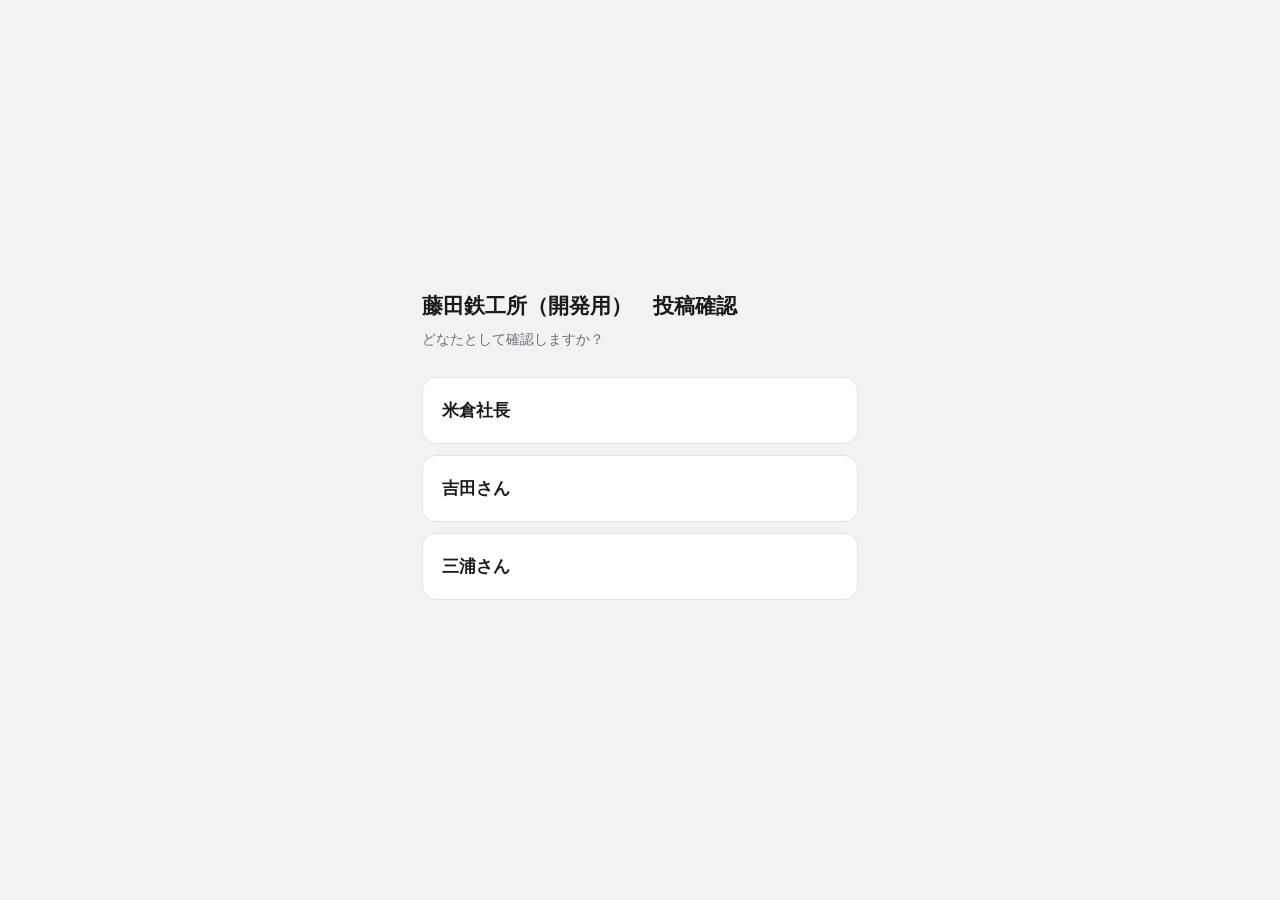
<file: _dev/index.html>
<!doctype html>
<html lang="ja">
<head>
<meta charset="utf-8">
<meta name="viewport" content="width=device-width, initial-scale=1, viewport-fit=cover">
<meta name="robots" content="noindex, nofollow">
<title>投稿確認（開発用）</title>
<link rel="stylesheet" href="../assets/app.css?v=22">
</head>
<body>
<div id="app"></div>
<script src="./config.js"></script>
<script src="./mock.js"></script>
<script src="../assets/app.js?v=22"></script>
</body>
</html>
</file>
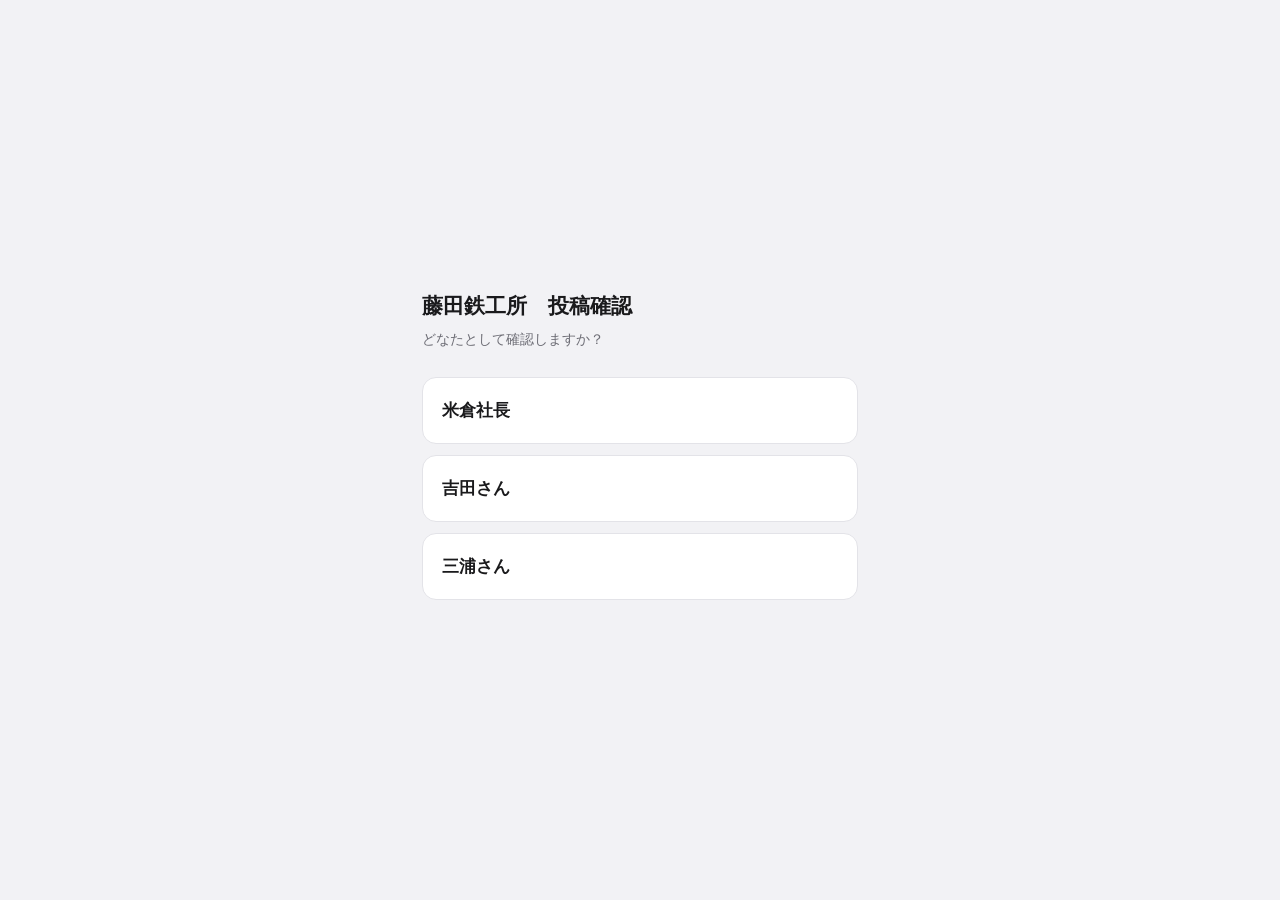
<file: fujita-8k3mz9/index.html>
<!doctype html>
<html lang="ja">
<head>
<meta charset="utf-8">
<meta name="viewport" content="width=device-width, initial-scale=1, viewport-fit=cover">
<meta name="robots" content="noindex, nofollow">
<meta name="referrer" content="no-referrer">
<title>投稿確認</title>
<link rel="stylesheet" href="../assets/app.css?v=13">
</head>
<body>
<div id="app"></div>
<script src="./config.js"></script>
<script src="../assets/app.js?v=13"></script>
</body>
</html>
</file>
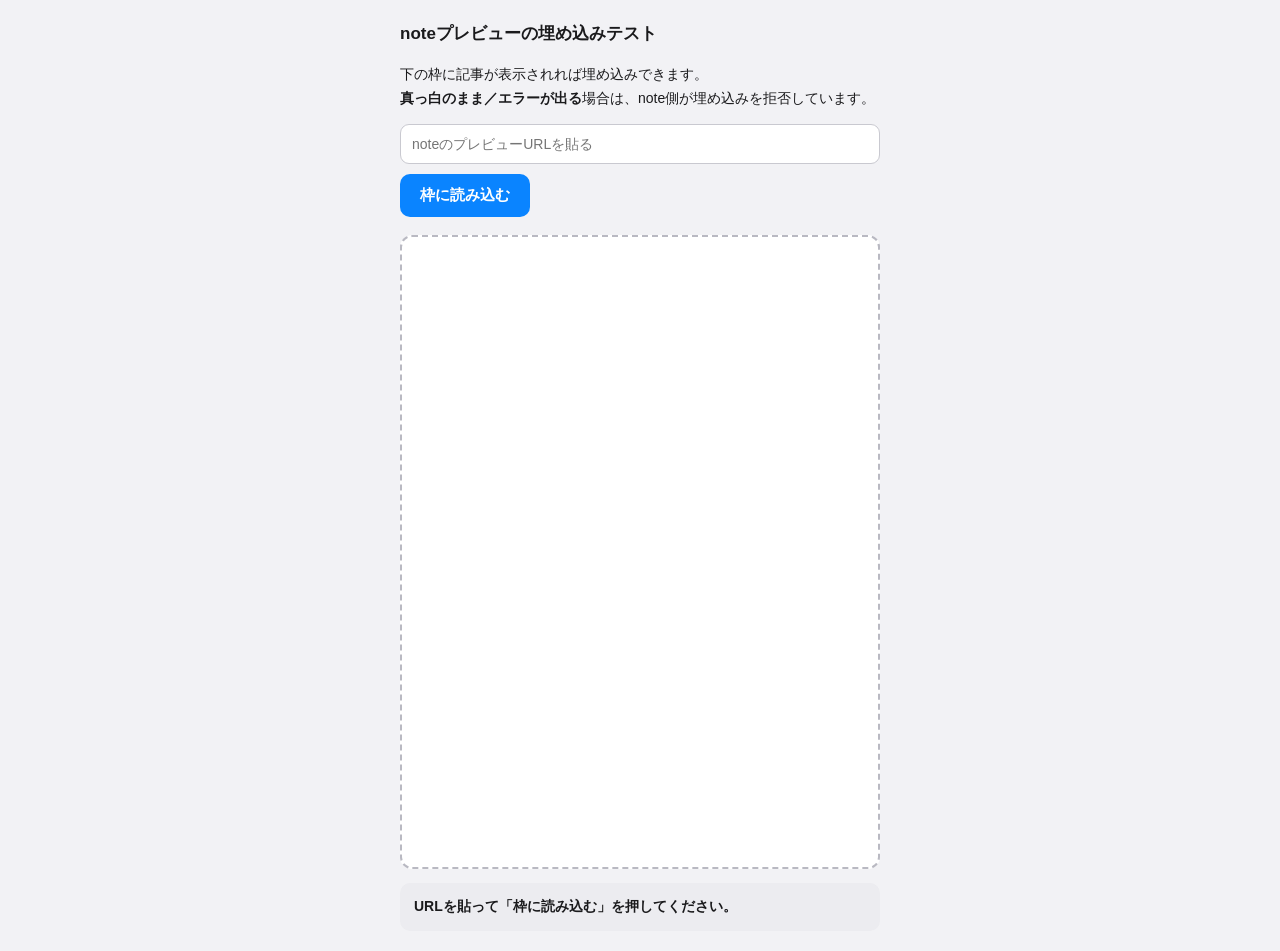
<file: _dev/note-embed-test.html>
<!doctype html>
<html lang="ja">
<head>
<meta charset="utf-8">
<meta name="viewport" content="width=device-width, initial-scale=1">
<title>noteプレビュー 埋め込みテスト</title>
<style>
  body { font-family: -apple-system, "Hiragino Sans", sans-serif; margin: 0; padding: 20px;
         background: #f2f2f5; color: #1a1a1c; line-height: 1.7; }
  .wrap { max-width: 480px; margin: 0 auto; }
  h1 { font-size: 17px; margin: 0 0 14px; }
  p { font-size: 14px; margin: 0 0 14px; }
  input { width: 100%; padding: 11px; font-size: 14px; border: 1px solid #c9c9d0;
          border-radius: 9px; box-sizing: border-box; }
  button { margin-top: 10px; padding: 12px 20px; border: 0; border-radius: 10px;
           background: #0a84ff; color: #fff; font-size: 15px; font-weight: 700; }
  .frame { margin-top: 18px; border: 2px dashed #b9b9c2; border-radius: 12px;
           overflow: hidden; background: #fff; height: 70vh; }
  iframe { width: 100%; height: 100%; border: 0; }
  .verdict { margin-top: 14px; padding: 12px 14px; border-radius: 10px;
             font-size: 14px; font-weight: 700; background: #ececf0; }
</style>
</head>
<body>
<div class="wrap">
  <h1>noteプレビューの埋め込みテスト</h1>
  <p>下の枠に記事が表示されれば埋め込みできます。<br>
     <b>真っ白のまま／エラーが出る</b>場合は、note側が埋め込みを拒否しています。</p>

  <input id="u" placeholder="noteのプレビューURLを貼る">
  <button id="go">枠に読み込む</button>

  <div class="frame"><iframe id="f" title="preview"></iframe></div>
  <div class="verdict" id="v">URLを貼って「枠に読み込む」を押してください。</div>
</div>

<script>
  var f = document.getElementById('f');
  var v = document.getElementById('v');

  document.getElementById('go').addEventListener('click', function () {
    var url = document.getElementById('u').value.trim();
    if (!url) return;
    v.textContent = '読み込み中…（10秒ほど待ってから枠を見てください）';
    f.src = url;
  });

  // 埋め込みが拒否されると load は起きるが中身が読めない、という状態になる
  f.addEventListener('load', function () {
    if (!f.src) return;
    var ok = false;
    try { ok = !!(f.contentWindow && f.contentWindow.location.href); } catch (e) { ok = true; }
    v.textContent = ok
      ? '枠に記事が出ていれば「埋め込みOK」です。真っ白ならNGです。'
      : '枠が空のままなら、note側が埋め込みを拒否しています（NG）。';
  });
</script>
</body>
</html>
</file>
<file: assets/app.css>
/* 投稿確認プレビュー — 共通スタイル
   見た目の再現より「確認しやすさ」を優先した作り。
   動画は枠の中に閉じ込め、文章と判定ボタンには絶対にかぶせない。 */

:root {
  color-scheme: light;
  --bg: #f2f2f5;
  --card: #ffffff;
  --line: #e3e3e8;
  --text: #1a1a1c;
  --muted: #6d6d75;
  --blue: #0a84ff;
  --ok: #10803f;
  --ok-bg: #e6f5ec;
  --warn: #9a5b00;
  --warn-bg: #fdf1de;
  --safe-b: env(safe-area-inset-bottom, 0px);
}

* { box-sizing: border-box; }
[hidden] { display: none !important; }

html, body {
  margin: 0;
  padding: 0;
  min-height: 100%;
  background: var(--bg);
  color: var(--text);
}

body {
  font-family: -apple-system, BlinkMacSystemFont, "Hiragino Sans", "Hiragino Kaku Gothic ProN",
               "Noto Sans JP", "Yu Gothic", Meiryo, sans-serif;
  font-size: 16px;
  line-height: 1.6;
  -webkit-text-size-adjust: 100%;
  -webkit-font-smoothing: antialiased;
}

button { font: inherit; color: inherit; background: none; border: 0; padding: 0; cursor: pointer; }

.wrap { max-width: 480px; margin: 0 auto; }

/* ---------- 名前選択 ---------- */

.gate {
  min-height: 100dvh;
  display: flex;
  flex-direction: column;
  justify-content: center;
  padding: 32px 22px;
}

.gate h1 { font-size: 21px; margin: 0 0 6px; }
.gate p { color: var(--muted); font-size: 14px; margin: 0 0 26px; }

.gate button {
  display: block;
  width: 100%;
  padding: 19px;
  margin-bottom: 11px;
  background: var(--card);
  border: 1px solid var(--line);
  border-radius: 14px;
  font-size: 17px;
  font-weight: 700;
  text-align: left;
}

.gate button:active { background: #ececf0; }

/* ---------- 上部バー ---------- */

.topbar {
  position: sticky;
  top: 0;
  z-index: 30;
  background: rgba(242, 242, 245, .93);
  backdrop-filter: saturate(180%) blur(12px);
  border-bottom: 1px solid var(--line);
}

.topbar .inner { max-width: 480px; margin: 0 auto; padding: 10px 14px 0; }
.topbar .r1 { display: flex; align-items: center; gap: 10px; }
.topbar h1 {
  flex: 1;
  min-width: 0;
  font-size: 16px;
  font-weight: 700;
  margin: 0;
  white-space: nowrap;
  overflow: hidden;
  text-overflow: ellipsis;
}

.whoami {
  flex: 0 0 auto;
  font-size: 12px;
  color: var(--muted);
  border: 1px solid var(--line);
  background: var(--card);
  border-radius: 999px;
  padding: 6px 12px;
  line-height: 1.2;
}

.whoami b { color: var(--text); font-weight: 700; }
.whoami span { color: var(--blue); margin-left: 6px; }

.tabs { display: flex; gap: 5px; padding: 9px 0 9px; overflow-x: auto; scrollbar-width: none; }
.tabs::-webkit-scrollbar { display: none; }

.tab {
  flex: 0 0 auto;
  display: flex;
  align-items: center;
  gap: 6px;
  border: 1px solid var(--line);
  background: var(--card);
  border-radius: 999px;
  padding: 8px 14px;
  font-size: 14px;
  font-weight: 700;
  color: var(--muted);
  white-space: nowrap;
}

.tab[aria-selected="true"] { background: #1a1a1c; border-color: #1a1a1c; color: #fff; }

.tab .count {
  min-width: 19px;
  height: 19px;
  padding: 0 6px;
  border-radius: 999px;
  background: #ff3b30;
  color: #fff;
  font-size: 12px;
  font-weight: 700;
  line-height: 19px;
  text-align: center;
}

/* ---------- 残り件数 ---------- */

.summary {
  padding: 16px 16px 4px;
  font-size: 14px;
  color: var(--muted);
}

.summary b { color: var(--text); font-size: 17px; font-weight: 700; }

/* ---------- カード ---------- */

.list { padding: 0 12px 40px; }

.card {
  background: var(--card);
  border: 1px solid var(--line);
  border-radius: 16px;
  margin-top: 14px;
  overflow: hidden;
}

.card.done { opacity: .62; }
.card.done:focus-within { opacity: 1; }

.head {
  display: flex;
  align-items: center;
  gap: 8px;
  flex-wrap: wrap;
  padding: 14px 16px 10px;
}

.badge {
  font-size: 12px;
  font-weight: 700;
  border-radius: 999px;
  padding: 4px 10px;
  white-space: nowrap;
}

.badge.wait { background: #ececf0; color: var(--muted); }
.badge.ok   { background: var(--ok-bg);   color: var(--ok); }
.badge.fix  { background: var(--warn-bg); color: var(--warn); }
.badge.kind { background: #e8f0fe; color: #1a56b8; }
.badge.kind.note { background: #e3f5f0; color: #0b7c6a; }
.badge.collab { background: #f3e8fd; color: #6b30b8; }

.when { width: 100%; font-size: 13px; color: var(--muted); }

/* ---------- 動画 ---------- */

.stage {
  display: flex;
  justify-content: center;
  background: #000;
}

/* 幅いっぱいにして、高さを幅から計算する。
   枠を細くするとドライブのプレイヤーが最低幅で収まらず、右側が切れてしまうため。
   比率計算はブラウザ任せにせず calc で出すので端末差も出ない。 */
.stage { --w: calc(min(100vw, 480px) - 26px); }
.stage .box { position: relative; overflow: hidden; background: #000; width: 100%; }

.stage.ar916 .box { height: calc(var(--w) * 16 / 9); }
.stage.ar45  .box { height: calc(var(--w) * 5 / 4); }
.stage.ar169 .box { height: calc(var(--w) * 9 / 16); }
/* noteの見出し画像。実寸1280×670に合わせる */
.stage.ar1911 .box { height: calc(var(--w) * 670 / 1280); }

/* 見出し画像は本番と同じく切り抜いて見せる（contain だと切れ方が分からない） */
.stage.cover { background: #eceff3; }
.stage.cover .box { background: #eceff3; }
.stage.cover .box img { object-fit: cover; background: #eceff3; }

.stage .box img,
.stage .box video { width: 100%; height: 100%; object-fit: contain; display: block; background: #000; }

/* ドライブのプレイヤーは中身を触れないので、大きめに描画してから縮める。
   動画の見える大きさは変わらないまま、ボタンや操作バーだけが小さくなる。 */
.stage .box iframe {
  position: absolute;
  top: -30%;
  left: -30%;
  width: 160%;
  height: 160%;
  border: 0;
  transform: scale(.625);
  transform-origin: center center;
}

/* こちら側の再生ボタン。映像の真ん中を避けて左下に置く */
.stage .tap {
  position: absolute;
  inset: 0;
  display: flex;
  align-items: flex-end;
  padding: 14px;
  pointer-events: none;
}

.stage .tap .pb {
  width: 50px;
  height: 50px;
  border-radius: 50%;
  background: rgba(0, 0, 0, .55);
  backdrop-filter: blur(4px);
  display: grid;
  place-items: center;
  box-shadow: 0 2px 10px rgba(0, 0, 0, .4);
}

.stage .tap svg { width: 22px; height: 22px; margin-left: 3px; }
.stage .box.playing .tap { opacity: 0; transition: opacity .2s; }

.stage .box.blank {
  width: 100%;
  height: 180px;
  display: grid;
  place-items: center;
  background: #17171a;
  color: #8a8a90;
  font-size: 14px;
}

.under { padding: 12px 16px 0; text-align: center; }

.hint-play {
  font-size: 12.5px;
  line-height: 1.6;
  color: var(--muted);
}

.hint-play b { color: var(--text); font-weight: 700; }

.watch {
  display: inline-flex;
  align-items: center;
  gap: 7px;
  margin-top: 11px;
  padding: 11px 20px;
  border: 1px solid var(--line);
  border-radius: 11px;
  background: var(--card);
  color: var(--blue);
  font-size: 14px;
  font-weight: 700;
  text-decoration: none;
}

.watch:active { background: #eef5ff; }
.watch svg { width: 16px; height: 16px; }

/* 複数枚 */

.carousel { display: flex; overflow-x: auto; scroll-snap-type: x mandatory; scrollbar-width: none; width: 100%; }
.carousel::-webkit-scrollbar { display: none; }
.carousel .box { flex: 0 0 100%; scroll-snap-align: center; }

.dots { display: flex; justify-content: center; gap: 6px; padding: 10px 0 0; background: #000; }
.dots i { width: 7px; height: 7px; border-radius: 50%; background: #4a4a50; }
.dots i.on { background: #fff; }

/* ---------- 本文 ---------- */

.sec { padding: 16px 16px 0; }

.sec h3 {
  margin: 0 0 8px;
  font-size: 12px;
  font-weight: 700;
  color: var(--muted);
  letter-spacing: .06em;
}

.caption {
  font-size: 15.5px;
  line-height: 1.75;
  white-space: pre-wrap;
  overflow-wrap: anywhere;
}

.yt-title { font-size: 17px; font-weight: 700; line-height: 1.5; margin-bottom: 10px; }

/* ---------- note記事 ---------- */

.note-title {
  font-size: 20px;
  font-weight: 700;
  line-height: 1.5;
  letter-spacing: .01em;
  margin-bottom: 6px;
  overflow-wrap: anywhere;
}

.note-meta { font-size: 12px; color: var(--muted); margin-bottom: 16px; }

.note-body {
  font-size: 15.5px;
  line-height: 1.95;
  overflow-wrap: anywhere;
}

.note-body p { margin: 0 0 1.25em; }
.note-body p.empty { color: var(--muted); }

.note-body .nh2 {
  font-size: 18px;
  font-weight: 700;
  line-height: 1.55;
  margin: 1.9em 0 .7em;
}

.note-body .nh3 {
  font-size: 16px;
  font-weight: 700;
  line-height: 1.55;
  margin: 1.6em 0 .6em;
}

.note-body blockquote {
  margin: 0 0 1.25em;
  padding: 2px 0 2px 14px;
  border-left: 3px solid #d6d6dd;
  color: var(--muted);
}

.note-body ul { margin: 0 0 1.25em; padding-left: 1.35em; }
.note-body li { margin-bottom: .35em; }
.note-body hr { border: 0; border-top: 1px solid var(--line); margin: 2em 0; }
.note-body a { color: var(--blue); overflow-wrap: anywhere; }
.note-body .doc-img { margin: 1.5em 0; }

.note-body .doc-img img {
  display: block;
  width: 100%;
  height: auto;
  border-radius: 10px;
  background: #eceff3;
}

/* プレビューへのリンク */

.sec.preview { text-align: center; padding-top: 20px; }

.sec.preview .lead {
  font-size: 13.5px;
  line-height: 1.7;
  color: var(--muted);
  margin-bottom: 13px;
}

.watch.big {
  display: flex;
  width: 100%;
  justify-content: center;
  margin-top: 0;
  padding: 15px 20px;
  font-size: 15px;
  border-color: #b9d4ff;
  background: #f2f8ff;
}

.doc-err {
  margin-bottom: 14px;
  padding: 11px 13px;
  border-radius: 10px;
  background: var(--warn-bg);
  color: var(--warn);
  font-size: 13px;
  line-height: 1.6;
  font-weight: 600;
}

.doc-err span { display: block; margin-top: 4px; font-weight: 400; opacity: .8; overflow-wrap: anywhere; }

.note-body > :first-child { margin-top: 0; }
.note-body > :last-child { margin-bottom: 0; }

.tags {
  margin-top: 12px;
  font-size: 15px;
  line-height: 1.7;
  color: #1a56b8;
  overflow-wrap: anywhere;
}

.tag { color: #1a56b8; }

.copy {
  margin-top: 12px;
  border: 1px solid var(--line);
  border-radius: 9px;
  padding: 8px 14px;
  font-size: 13px;
  font-weight: 600;
  color: var(--muted);
}

/* ---------- 確認ログ ---------- */

.logs { margin-top: 18px; border-top: 1px solid var(--line); padding-top: 14px; }

.log {
  display: flex;
  gap: 9px;
  align-items: flex-start;
  padding: 7px 0;
  font-size: 14px;
  line-height: 1.6;
}

.log .who { flex: 0 0 auto; font-weight: 700; }
.log .r { flex: 0 0 auto; font-size: 12px; font-weight: 700; border-radius: 999px; padding: 2px 8px; }
.log .r.ok  { background: var(--ok-bg);   color: var(--ok); }
.log .r.fix { background: var(--warn-bg); color: var(--warn); }
.log .txt { flex: 1 1 100%; color: var(--text); }
.log .at { flex: 0 0 auto; font-size: 12px; color: var(--muted); }

/* ---------- 判定 ---------- */

.decide { padding: 18px 16px calc(18px + var(--safe-b)); }
.decide.top-line { border-top: 1px solid var(--line); margin-top: 18px; }
.row { display: flex; gap: 10px; }

.btn {
  flex: 1;
  padding: 16px 10px;
  border-radius: 12px;
  font-size: 16px;
  font-weight: 700;
  text-align: center;
  background: #ececf0;
  color: var(--text);
}

.btn.primary { background: var(--blue); color: #fff; }
.btn.ghost { flex: 0 0 100px; }
.btn:disabled { opacity: .5; }

.btn.edit {
  flex: 0 0 auto;
  padding: 10px 18px;
  font-size: 14px;
  background: none;
  border: 1px solid var(--line);
  color: var(--muted);
}

.mydone { display: flex; align-items: center; gap: 10px; }
.mydone .t { flex: 1; font-size: 14px; color: var(--muted); }
.mydone .t b { color: var(--text); font-weight: 700; }

.comment { margin-top: 12px; }

.comment textarea {
  width: 100%;
  min-height: 110px;
  padding: 13px;
  border: 1px solid #c9c9d0;
  border-radius: 12px;
  background: #fff;
  color: inherit;
  font: inherit;
  font-size: 16px;
  resize: vertical;
}

.comment textarea:focus { outline: 2px solid var(--blue); outline-offset: -1px; }
.comment .row { margin-top: 10px; }

.note { margin-top: 10px; font-size: 13px; color: var(--muted); }
.note.err { color: #c0392b; font-weight: 600; }

/* ---------- 状態表示 ---------- */

.center {
  padding: 70px 24px;
  text-align: center;
  color: var(--muted);
  font-size: 15px;
}

.center .big { font-size: 40px; margin-bottom: 10px; }

.center button {
  display: inline-block;
  margin-top: 16px;
  border: 1px solid var(--line);
  background: var(--card);
  border-radius: 10px;
  padding: 12px 22px;
  font-weight: 700;
  color: var(--text);
}

.skeleton { background: var(--card); border: 1px solid var(--line); border-radius: 16px; margin-top: 14px; padding: 16px; }

.sk {
  background: linear-gradient(90deg, #ececf0 25%, #f6f6f8 37%, #ececf0 63%);
  background-size: 400% 100%;
  animation: sk 1.3s ease-in-out infinite;
  border-radius: 8px;
}

.sk.a { width: 45%; height: 14px; margin-bottom: 10px; }
.sk.b { width: 100%; height: 200px; margin-bottom: 12px; }
.sk.c { width: 100%; height: 12px; margin-bottom: 8px; }
.sk.d { width: 62%; height: 12px; }

@keyframes sk { 0% { background-position: 100% 50%; } 100% { background-position: 0 50%; } }

.toast {
  position: fixed;
  left: 50%;
  bottom: calc(26px + var(--safe-b));
  transform: translateX(-50%);
  z-index: 60;
  background: #1a1a1c;
  color: #fff;
  font-size: 14px;
  padding: 13px 22px;
  border-radius: 999px;
  white-space: nowrap;
  box-shadow: 0 8px 24px rgba(0, 0, 0, .28);
}

@media (prefers-reduced-motion: reduce) { .sk { animation: none; } }
</file>
